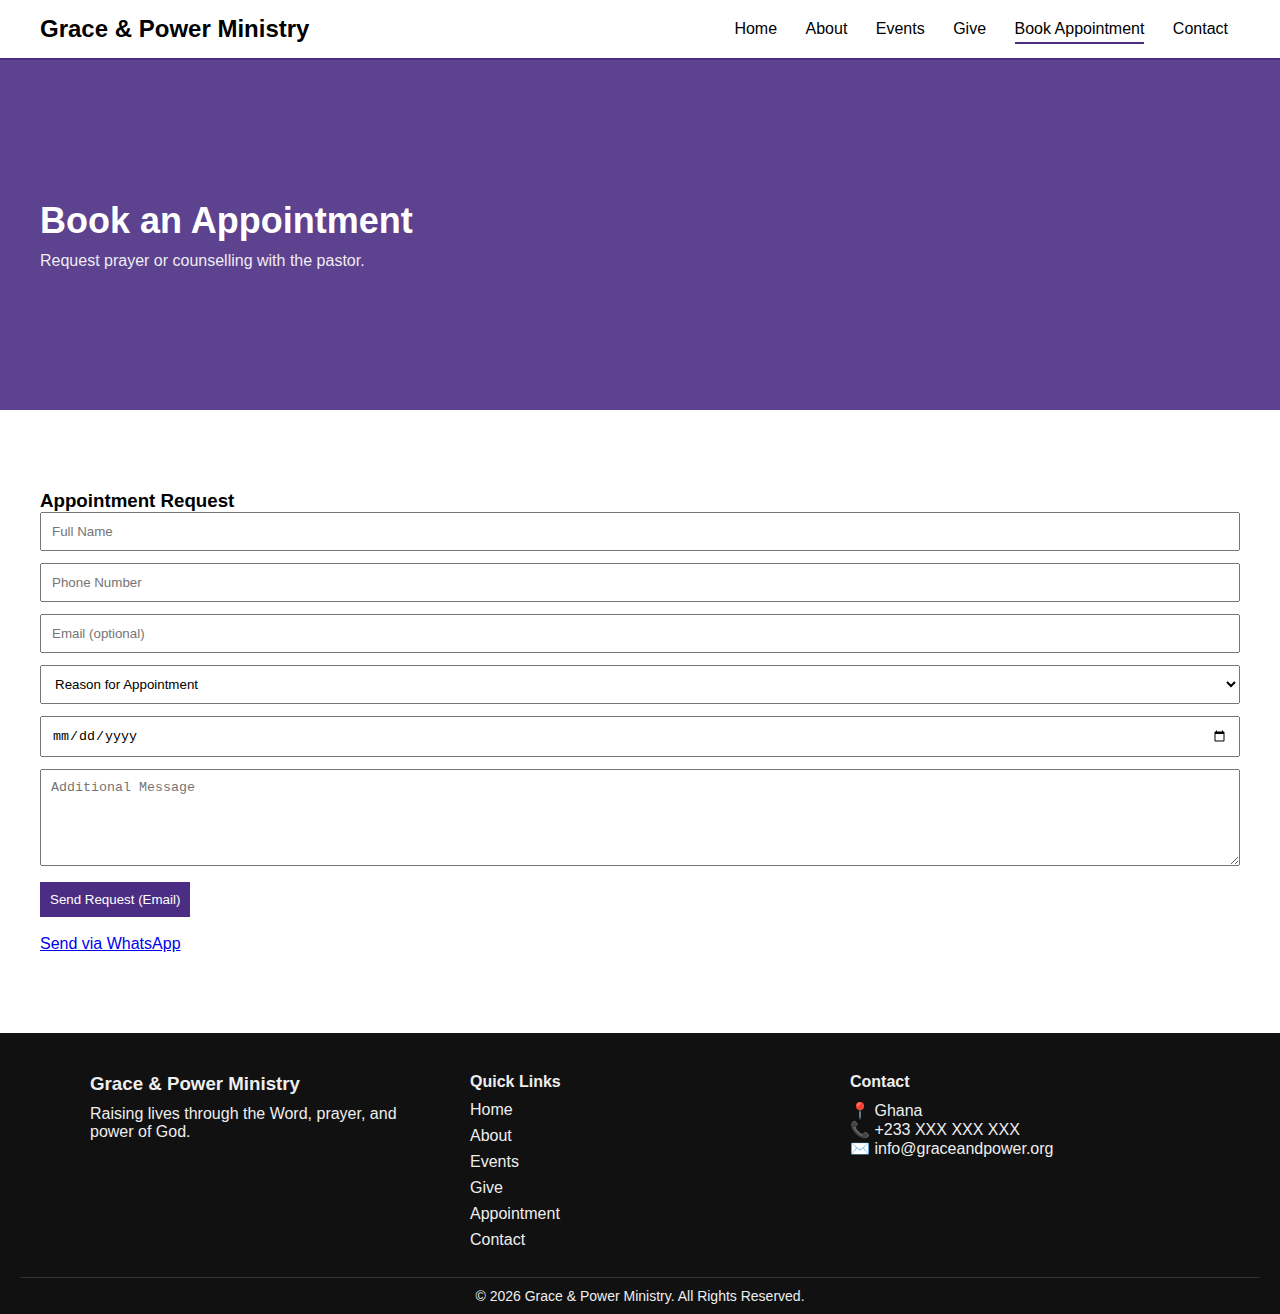
<file: appointment.html>
<!DOCTYPE html>
<html lang="en">
<head>
  <meta charset="UTF-8">
  <title>Book Appointment | Grace & Power Ministry</title>
  <meta name="viewport" content="width=device-width, initial-scale=1.0">

  <link rel="stylesheet" href="style.css">
</head>
<body>

  <!-- NAVBAR -->
  <header class="navbar">
    <div class="logo">
      <h2>Grace & Power Ministry</h2>
    </div>

    <nav>
      <a href="index.html">Home</a>
      <a href="about.html">About</a>
      <a href="events.html">Events</a>
      <a href="give.html">Give</a>
      <a href="appointment.html" class="active">Book Appointment</a>
      <a href="contact.html">Contact</a>
    </nav>
  </header>

  <!-- PAGE HEADER -->
  <section class="hero">
    <div class="hero-text">
      <h1>Book an Appointment</h1>
      <p>Request prayer or counselling with the pastor.</p>
    </div>
  </section>

  <!-- APPOINTMENT FORM -->
  <section class="contact">
    <div class="contact-form">
      <h3>Appointment Request</h3>

      <form action="mailto:graceandpowerministry@gmail.com" method="post" enctype="text/plain">
        <input type="text" name="Name" placeholder="Full Name" required>
        <input type="tel" name="Phone" placeholder="Phone Number" required>
        <input type="email" name="Email" placeholder="Email (optional)">
        
        <select name="Reason" required>
          <option value="">Reason for Appointment</option>
          <option>Prayer</option>
          <option>Counselling</option>
        </select>

        <input type="date" name="Preferred Date" required>

        <textarea name="Message" rows="5" placeholder="Additional Message"></textarea>

        <button type="submit">Send Request (Email)</button>
      </form>

      <br>

      <!-- WHATSAPP -->
      <a class="give-btn"
         href="https://wa.me/233XXXXXXXXX"
         target="_blank">
        Send via WhatsApp
      </a>

    </div>
  </section>
<footer class="footer">
  <div class="footer-content">

    <div class="footer-section">
      <h3>Grace & Power Ministry</h3>
      <p>Raising lives through the Word, prayer, and power of God.</p>
    </div>

    <div class="footer-section">
      <h4>Quick Links</h4>
      <ul>
        <li><a href="index.html">Home</a></li>
        <li><a href="about.html">About</a></li>
        <li><a href="events.html">Events</a></li>
        <li><a href="give.html">Give</a></li>
        <li><a href="appointment.html">Appointment</a></li>
        <li><a href="contact.html">Contact</a></li>
      </ul>
    </div>

    <div class="footer-section">
      <h4>Contact</h4>
      <p>📍 Ghana</p>
      <p>📞 +233 XXX XXX XXX</p>
      <p>✉️ info@graceandpower.org</p>
    </div>

  </div>

  <div class="footer-bottom">
    <p>© 2026 Grace & Power Ministry. All Rights Reserved.</p>
  </div>
</footer>

</body>
</html>
</file>
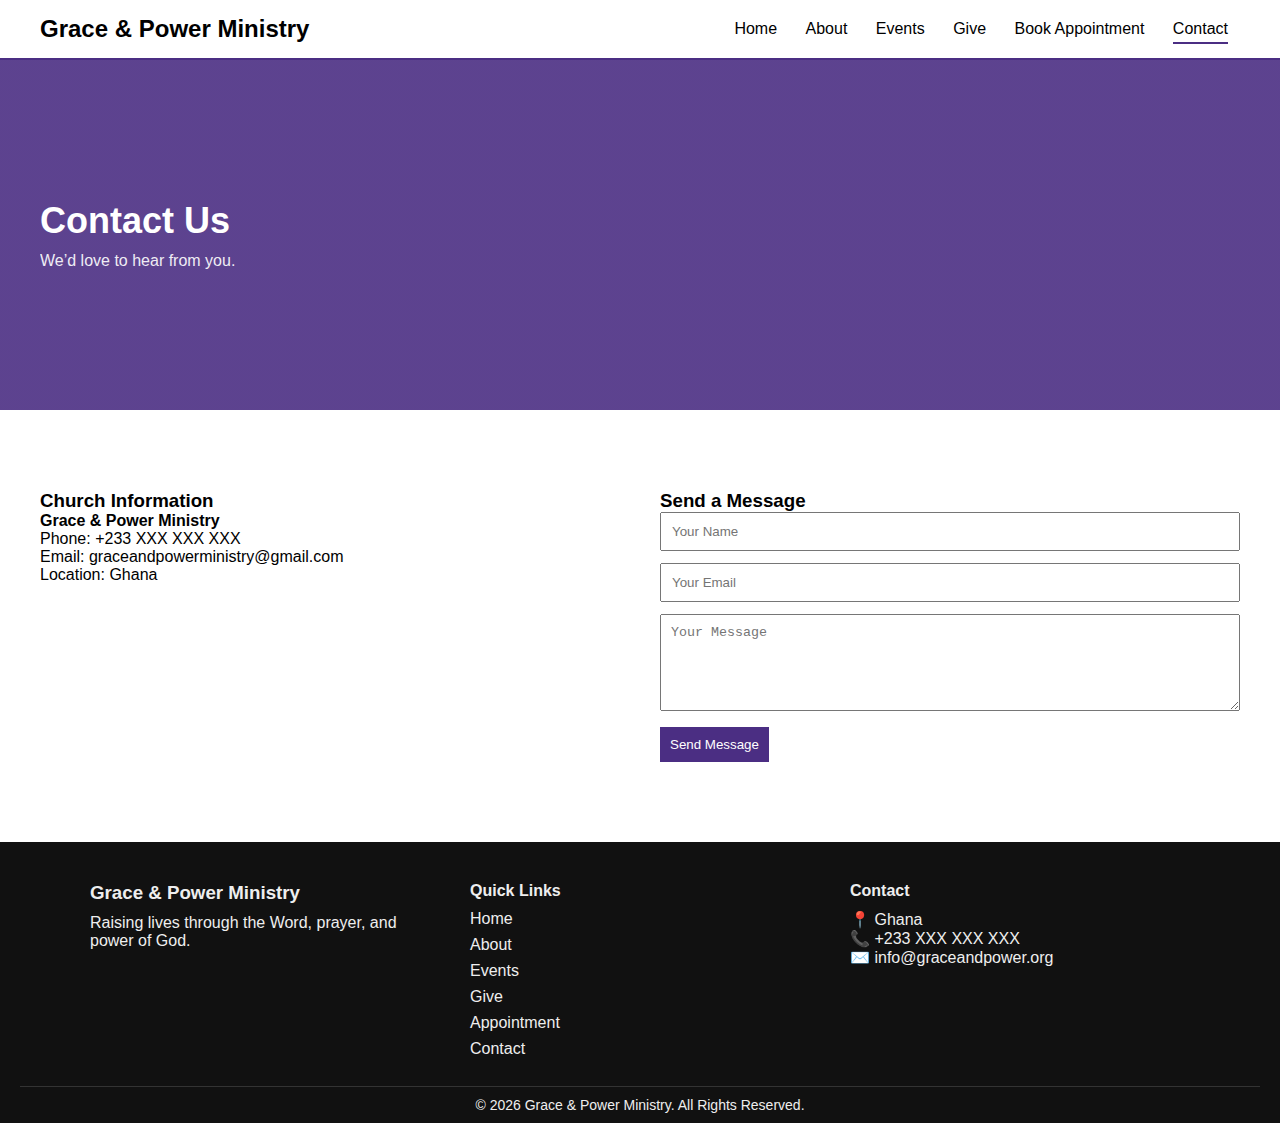
<file: contact.html>
<!DOCTYPE html>
<html lang="en">
<head>
  <meta charset="UTF-8">
  <title>Contact | Grace & Power Ministry</title>
  <meta name="viewport" content="width=device-width, initial-scale=1.0">

  <link rel="stylesheet" href="style.css">
</head>
<body>

  <!-- NAVBAR -->
  <header class="navbar">
    <div class="logo">
      <h2>Grace & Power Ministry</h2>
    </div>

    <nav>
      <a href="index.html">Home</a>
      <a href="about.html">About</a>
      <a href="events.html">Events</a>
      <a href="give.html">Give</a>
      <a href="appointment.html">Book Appointment</a>
      <a href="contact.html" class="active">Contact</a>
    </nav>
  </header>

  <!-- PAGE HEADER -->
  <section class="hero">
    <div class="hero-text">
      <h1>Contact Us</h1>
      <p>We’d love to hear from you.</p>
    </div>
  </section>

  <!-- CONTACT CONTENT -->
  <section class="contact">
    <div class="contact-info">
      <h3>Church Information</h3>
      <p><strong>Grace & Power Ministry</strong></p>
      <p>Phone: +233 XXX XXX XXX</p>
      <p>Email: graceandpowerministry@gmail.com</p>
      <p>Location: Ghana</p>
    </div>

    <div class="contact-form">
      <h3>Send a Message</h3>

      <form>
        <input type="text" placeholder="Your Name" required>
        <input type="email" placeholder="Your Email" required>
        <textarea rows="5" placeholder="Your Message" required></textarea>
        <button type="submit">Send Message</button>
      </form>
    </div>
  </section>
<footer class="footer">
  <div class="footer-content">

    <div class="footer-section">
      <h3>Grace & Power Ministry</h3>
      <p>Raising lives through the Word, prayer, and power of God.</p>
    </div>

    <div class="footer-section">
      <h4>Quick Links</h4>
      <ul>
        <li><a href="index.html">Home</a></li>
        <li><a href="about.html">About</a></li>
        <li><a href="events.html">Events</a></li>
        <li><a href="give.html">Give</a></li>
        <li><a href="appointment.html">Appointment</a></li>
        <li><a href="contact.html">Contact</a></li>
      </ul>
    </div>

    <div class="footer-section">
      <h4>Contact</h4>
      <p>📍 Ghana</p>
      <p>📞 +233 XXX XXX XXX</p>
      <p>✉️ info@graceandpower.org</p>
    </div>

  </div>

  <div class="footer-bottom">
    <p>© 2026 Grace & Power Ministry. All Rights Reserved.</p>
  </div>
</footer>

</body>
</html>
</file>
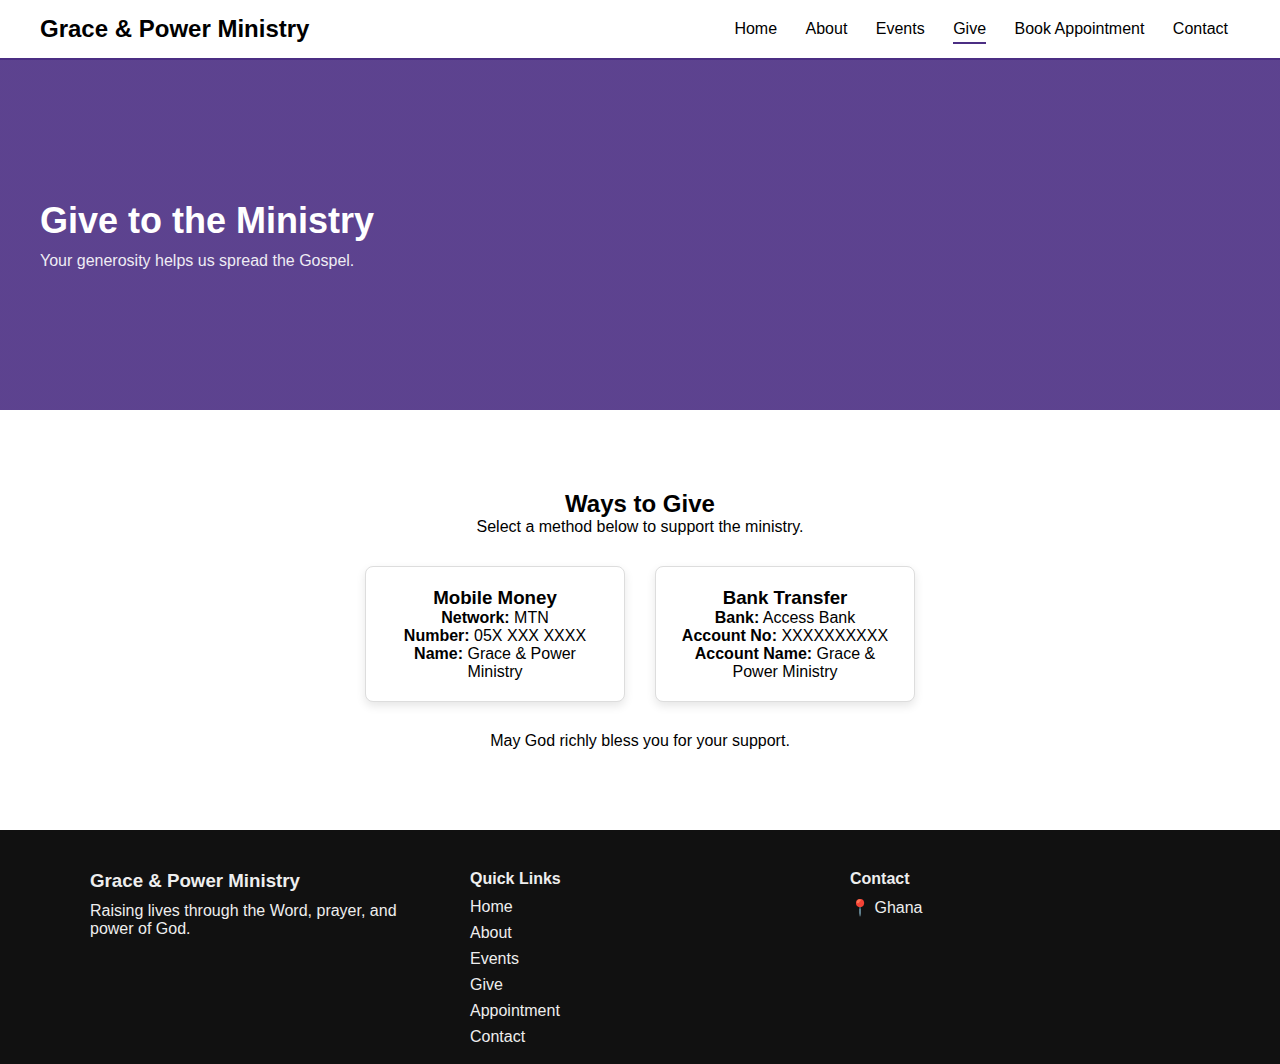
<file: give.html>
<!DOCTYPE html>
<html lang="en">
<head>
  <meta charset="UTF-8">
  <title>Give | Grace & Power Ministry</title>
  <meta name="viewport" content="width=device-width, initial-scale=1.0">

  <link rel="stylesheet" href="style.css">
</head>
<body>

  <!-- NAVBAR -->
  <header class="navbar">
    <div class="logo">
      <h2>Grace & Power Ministry</h2>
    </div>

    <nav>
      <a href="index.html">Home</a>
      <a href="about.html">About</a>
      <a href="events.html">Events</a>
      <a href="give.html" class="active">Give</a>
      <a href="appointment.html">Book Appointment</a>
      <a href="contact.html">Contact</a>
    </nav>
  </header>

  <!-- PAGE HEADER -->
  <section class="hero">
    <div class="hero-text">
      <h1>Give to the Ministry</h1>
      <p>Your generosity helps us spread the Gospel.</p>
    </div>
  </section>

  <!-- GIVE SECTION -->
  <section class="give">

    <h2>Ways to Give</h2>
    <p>Select a method below to support the ministry.</p>

    <div class="give-options">

      <div class="give-card">
        <h3>Mobile Money</h3>
        <p><strong>Network:</strong> MTN</p>
        <p><strong>Number:</strong> 05X XXX XXXX</p>
        <p><strong>Name:</strong> Grace & Power Ministry</p>
      </div>

      <div class="give-card">
        <h3>Bank Transfer</h3>
        <p><strong>Bank:</strong> Access Bank</p>
        <p><strong>Account No:</strong> XXXXXXXXXX</p>
        <p><strong>Account Name:</strong> Grace & Power Ministry</p>
      </div>

    </div>

    <p style="margin-top: 30px;">
      May God richly bless you for your support.
    </p>

  </section>

  <!-- FOOTER -->
  <footer class="footer">
    <div class="footer-content">
      <div class="footer-section">
        <h3>Grace & Power Ministry</h3>
        <p>Raising lives through the Word, prayer, and power of God.</p>
      </div>

      <div class="footer-section">
        <h4>Quick Links</h4>
        <ul>
          <li><a href="index.html">Home</a></li>
          <li><a href="about.html">About</a></li>
          <li><a href="events.html">Events</a></li>
          <li><a href="give.html">Give</a></li>
          <li><a href="appointment.html">Appointment</a></li>
          <li><a href="contact.html">Contact</a></li>
        </ul>
      </div>

      <div class="footer-section">
        <h4>Contact</h4>
        <p>📍 Ghana</p>
</file>
<file: style.css>
* {
  margin: 0;
  padding: 0;
  box-sizing: border-box;
}

body {
  font-family: "Segoe UI", Arial, sans-serif;
}
:root {
  --primary: #4b2e83;
  --accent: #c9a227;
  --dark: #111;
  --light: #f5f5f5;
}

/* NAVBAR */
.navbar {
  display: flex;
  justify-content: space-between;
  align-items: center;
  padding: 15px 40px;
  background: white;
  border-bottom: 2px solid var(--primary);
}

.navbar nav a {
  margin: 0 12px;
  text-decoration: none;
  color: black;
  font-weight: 500;
  padding-bottom: 4px;
  transition: border-bottom 0.2s ease;
}

.navbar nav a.active {
  border-bottom: 2px solid var(--primary);
  padding-bottom: 5px;
}

/* HERO */
.hero {
  height: 350px;
  background: linear-gradient(
    rgba(75, 46, 131, 0.9),
    rgba(75, 46, 131, 0.9)
  );
  color: white;
  display: flex;
  align-items: center;
  padding: 40px;
}
.hero {
  justify-content: space-between;
}

.hero-text {
  max-width: 55%;
}

.hero-image img {
  width: 280px;
  border-radius: 10px;
}


.hero h1 {
  font-size: 36px;
  margin-bottom: 10px;
}

.hero p {
  opacity: 0.9;
}

/* =========================
   MOBILE RESPONSIVENESS
   ========================= */

@media (max-width: 768px) {

  .navbar {
    flex-direction: column;
    align-items: flex-start;
  }

  .navbar nav {
    margin-top: 10px;
  }

  .navbar nav a {
    display: inline-block;
    margin: 6px 10px 6px 0;
  }

  .hero {
    height: auto;
    padding: 30px;
    text-align: center;
  }

  .hero h1 {
    font-size: 28px;
  }
  .hero-image img {
  width: 100%;
  max-width: 260px;
  margin-top: 20px;
}
.about-pastor {
  flex-direction: column;
  text-align: center;
}
}

/* CONTACT PAGE */
.contact {
  padding: 40px;
  display: flex;
  gap: 40px;
  flex-wrap: wrap;
}

.contact-info {
  flex: 1;
}

.contact-form {
  flex: 1;
}

.contact-form input,
.contact-form textarea {
  width: 100%;
  padding: 10px;
  margin-bottom: 12px;
}

.contact-form button {
  background: var(--primary);
  color: white;
  border: none;
  padding: 10px;
  cursor: pointer;
}

.contact-form select {
  width: 100%;
  padding: 10px;
  margin-bottom: 12px;
}

/* GIVE PAGE */
.give {
  padding: 40px;
  text-align: center;
}

.give-options {
  margin-top: 30px;
  display: flex;
  gap: 30px;
  justify-content: center;
  flex-wrap: wrap;
}

.give-card {
  background: white;
  width: 250px;
  padding: 20px;
  box-shadow: 0 4px 10px rgba(0,0,0,0.1);
  border-radius: 6px;
}
.give-card .give-btn {
  margin-top: 15px;
}

/* ABOUT PAGE */
.about {
  padding: 40px;
  max-width: 1000px;
  margin: auto;
}

.about-pastor {
  display: flex;
  gap: 30px;
  flex-wrap: wrap;
  align-items: center;
}

.about-pastor img {
  width: 260px;
  border-radius: 10px;
}

.about-text {
  flex: 1;
}

.about-vision {
  margin-top: 40px;
}

/* IMAGE EVENTS */
.event-card img {
  width: 100%;
  height: auto;
  border-radius: 6px;
  margin-bottom: 10px;
}
.event-card {
  width: 280px;          /* controls card size */
  max-width: 100%;
  background: white;
  padding: 15px;
  box-shadow: 0 4px 10px rgba(0,0,0,0.1);
  border-radius: 8px;
}
.event-card img {
  width: 100%;        /* image fits card width */
  height: auto;       /* keeps proportions */
  display: block;     /* removes gaps */
  border-radius: 6px;
}
.events {
  display: flex;
  gap: 30px;
  flex-wrap: wrap;
  justify-content: center;
}

/* FOOTER */
.footer {
  background: #111;
  color: #eee;
  padding: 40px 20px 10px;
}

.footer-content {
  display: flex;
  gap: 40px;
  justify-content: space-between;
  flex-wrap: wrap;
  max-width: 1100px;
  margin: auto;
}

.footer-section {
  flex: 1;
  min-width: 220px;
}

.footer-section h3,
.footer-section h4 {
  margin-bottom: 10px;
}

.footer-section ul {
  list-style: none;
  padding: 0;
}

.footer-section ul li {
  margin-bottom: 8px;
}

.footer-section ul li a {
  color: #eee;
  text-decoration: none;
}

.footer-section ul li a:hover {
  text-decoration: underline;
}

.footer-bottom {
  text-align: center;
  border-top: 1px solid #333;
  margin-top: 20px;
  padding-top: 10px;
  font-size: 14px;
}

/* GIVE PAGE */
.give {
  padding: 40px;
  text-align: center;
}

.give-options {
  margin-top: 30px;
  display: flex;
  gap: 30px;
  justify-content: center;
  flex-wrap: wrap;
}

.give-card {
  border: 1px solid #ddd;
  padding: 20px;
  width: 260px;
  border-radius: 8px;
  background: white;
}

section {
  margin-bottom: 40px;
}

/* CARD HOVER EFFECT */
.event-card,
.give-card {
  transition: transform 0.2s ease, box-shadow 0.2s ease;
}

.event-card:hover,
.give-card:hover {
  transform: translateY(-5px);
  box-shadow: 0 6px 15px rgba(0,0,0,0.15);
}

section {
  margin-bottom: 40px;
}
</file>
